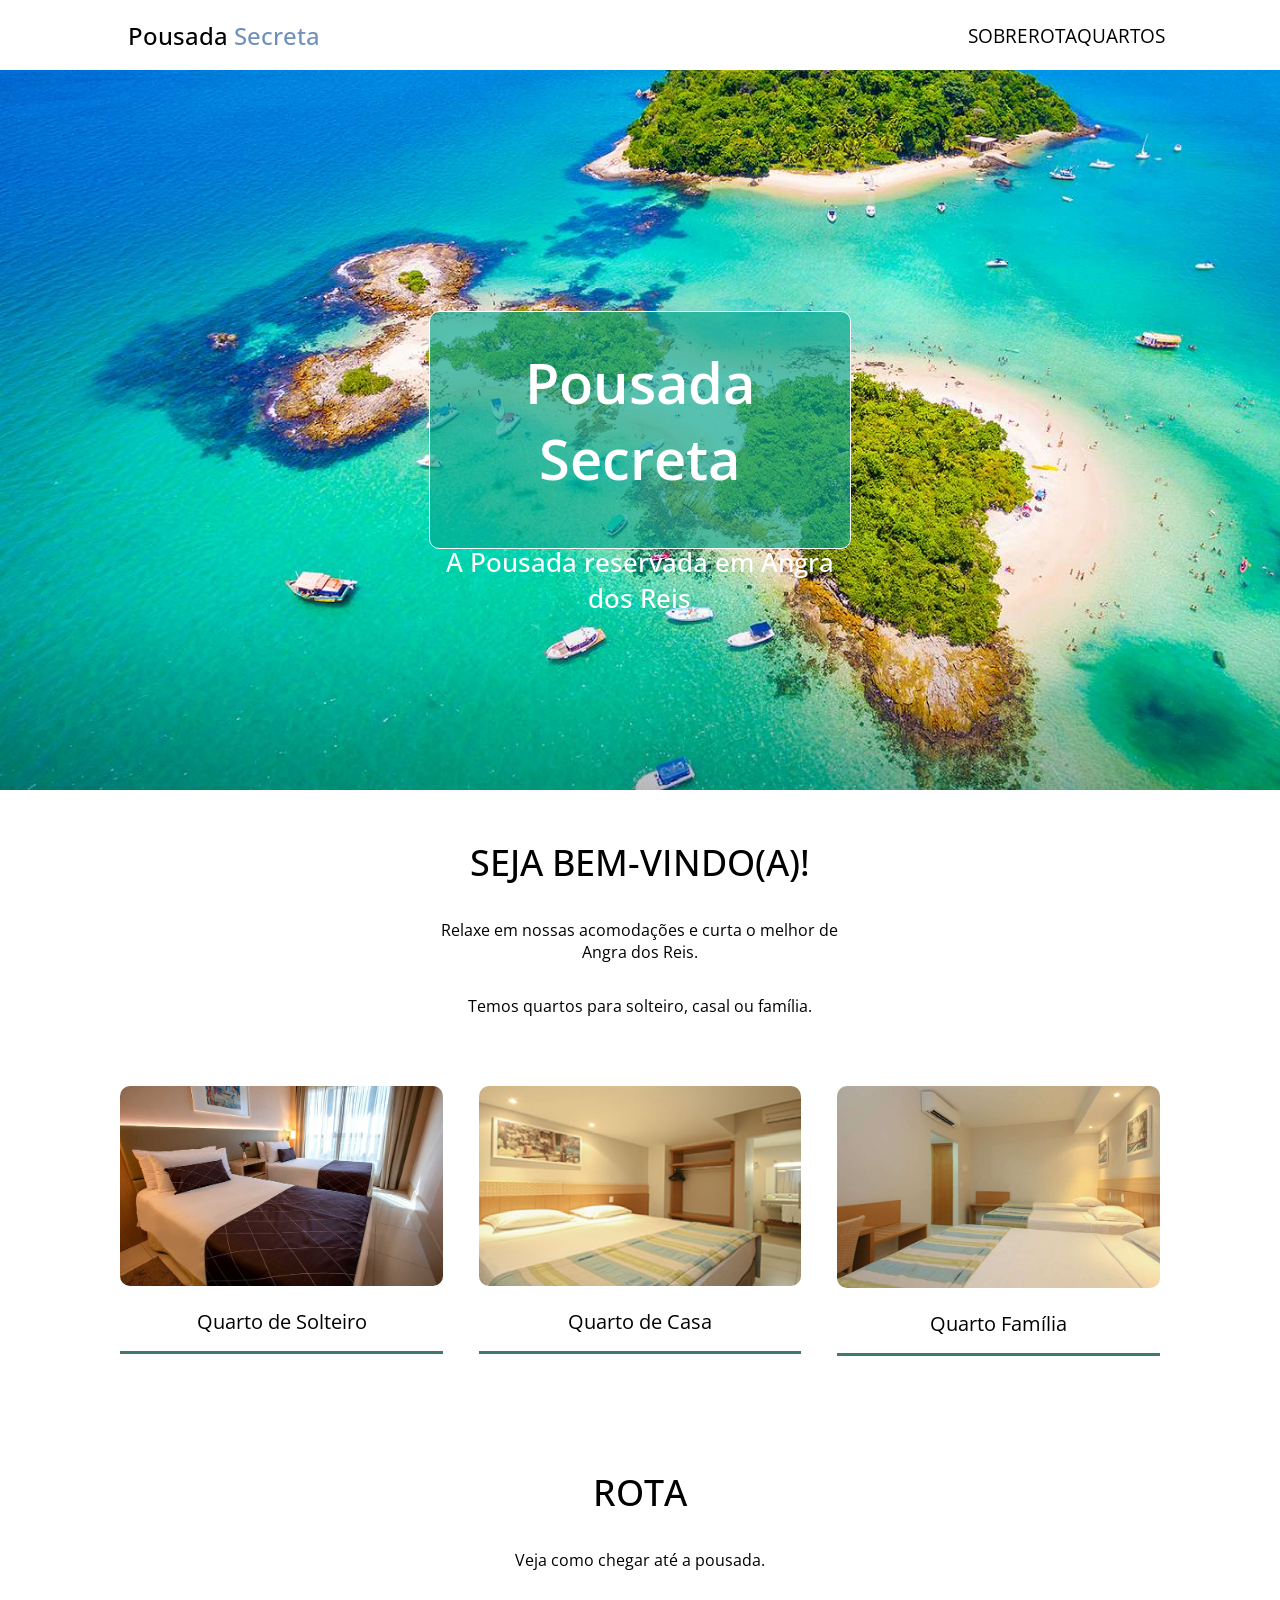
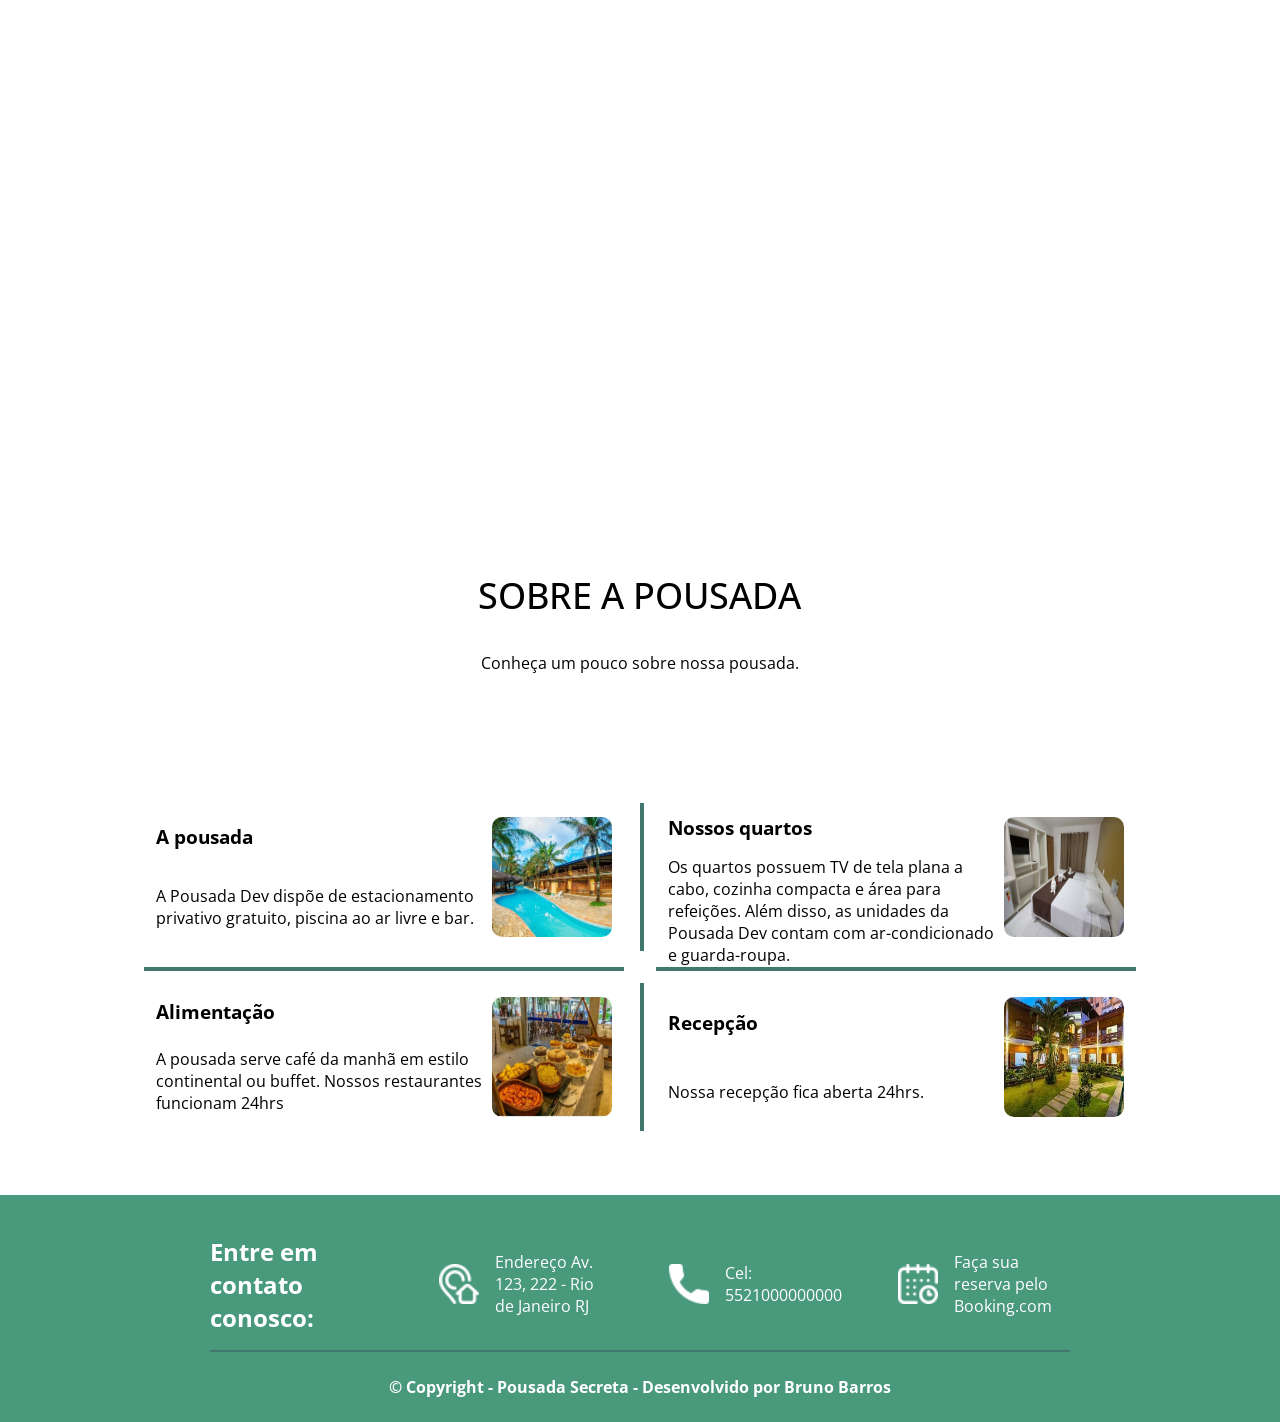
<file: index.html>
<!DOCTYPE html>
<html lang="pt-br">
<head>
    <meta charset="UTF-8">
    <meta name="viewport" content="width=device-width, initial-scale=1.0">
    <link rel="stylesheet" href="style/style.css">
    <link rel="preconnect" href="https://fonts.googleapis.com">
    <link rel="preconnect" href="https://fonts.gstatic.com" crossorigin>
    <link href="https://fonts.googleapis.com/css2?family=Open+Sans:ital,wght@0,300..800;1,300..800&display=swap" rel="stylesheet">
    <title>Pousada Secreta</title>
</head>
<body>
    <header>
        <a href="index.html"><h1>Pousada <span>Secreta</span></h1></a>
        <nav>
            <a href="#sobre">Sobre</a>
            <a href="#rota">Rota</a>
            <a href="./pagina-quartos/quartos.html">Quartos</a>
        </nav>
    </header>
    <main>
        <section class="banner">
            <div class="banner-text container">
                <h2>Pousada Secreta</h2>
                <p>A Pousada reservada em Angra dos Reis</p>
            </div>            
        </section>
        <section class="apresentacao">
            <div class="container">
                <h2>Seja bem-vindo(a)!</h2>
                <p>Relaxe em nossas acomodações e curta o melhor de Angra dos Reis.</p>
                <p>Temos quartos para solteiro, casal ou família.</p>
            </div>
            <div class="apresentacao-cards">
                <div class="card">
                    <a href="./pagina-quartos/quartos.html#quarto-solteiro-card">
                        <img src="./assets/quarto-solteiro1.jpg" alt="Quarto de Solteiro">
                        <p>Quarto de Solteiro</p>
                    </a>
                </div>
                <div class="card">
                    <a href="./pagina-quartos/quartos.html#quarto-casal-card">
                        <img src="./assets/quarto-casal1.jpg" alt="Quarto de Casal">
                        <p>Quarto de Casa</p>
                    </a>
                </div>
                <div class="card">
                    <a href="./pagina-quartos/quartos.html#quarto-familia-card">
                        <img src="./assets/quarto-familia1.jpg" alt="Quarto Família">
                        <p>Quarto Família</p>
                    </a>
                </div>
            </div>
        </section>
        <section class="rota" id="rota">
            <div class="container">
                <h2>Rota</h2>
                <p>Veja como chegar até a pousada.</p>
            </div>            
            <iframe src="https://www.google.com/maps/embed?pb=!1m18!1m12!1m3!1d3673.10912066254!2d-43.36525837217306!3d-22.98301451259439!2m3!1f0!2f0!3f0!3m2!1i1024!2i768!4f13.1!3m3!1m2!1s0x9bda2c2293fa63%3A0x539cb07246f0e38d!2sVia%20Parque%20Shopping!5e0!3m2!1spt-BR!2sbr!4v1790954673496!5m2!1spt-BR!2sbr" width="100%" height="450" style="border:0;" allowfullscreen="" loading="lazy" referrerpolicy="strict-origin-when-cross-origin"></iframe>
        </section>
        <section class="sobre" id="sobre">
            <div class="container">
                <h2>Sobre a Pousada</h2>
                <p>Conheça um pouco sobre nossa pousada.</p>
            </div>
            <div class="sobre-cards">
                <div class="cards">
                    <div class="card-text">
                        <h3>A pousada</h3>
                        <p>A Pousada Dev dispõe de estacionamento privativo gratuito, piscina ao ar livre e bar.</p>
                    </div>
                    <img src="./assets/img1.jpg" alt="A Pousada">
                </div>
                <div class="cards">
                    <div class="card-text">
                        <h3>Nossos quartos</h3>
                        <p>Os quartos possuem TV de tela plana a cabo, cozinha compacta e área para refeições. Além disso, as unidades da Pousada Dev contam com ar-condicionado e guarda-roupa.</p>
                    </div>
                    <img src="./assets/img2.jpg" alt="Quartos">
                </div>
                <div class="cards">
                    <div class="card-text">
                        <h3>Alimentação</h3>
                        <p>A pousada serve café da manhã em estilo continental ou buffet.
                        Nossos restaurantes funcionam 24hrs</p>
                    </div>
                    <img src="./assets/img3.jpg" alt="A Pousada">
                </div>
                <div class="cards">
                    <div class="card-text">
                        <h3>Recepção</h3>
                        <p>Nossa recepção fica aberta 24hrs.</p>
                    </div>
                    <img src="./assets/img5.jpg" alt="A Pousada">
                </div>
            </div>
        </section>
    </main>
    <footer>
        <section class="contato" id="contato">
            <div>
                <h2>Entre em contato conosco:</h2>
            </div>
            <div>
                <img src="./assets/icones/endereco.png" alt="Endereço">
                <p>Endereço Av. 123, 222 - Rio de Janeiro RJ</p>
            </div>
            <div>
                <img src="./assets/icones/telefone.png" alt="Telefone">
                <p>Cel: 5521000000000</p>
            </div>
            <div>
                <img src="./assets/icones/calendario.png" alt="Reserva">
                <p>Faça sua reserva pelo Booking.com</p>
            </div>

        </section>
        <section class="copyright">
            <h4>&copy; Copyright - Pousada Secreta - Desenvolvido por <span>Bruno Barros</span></h4>
        </section>

    </footer>
    
</body>
</html>
</file>
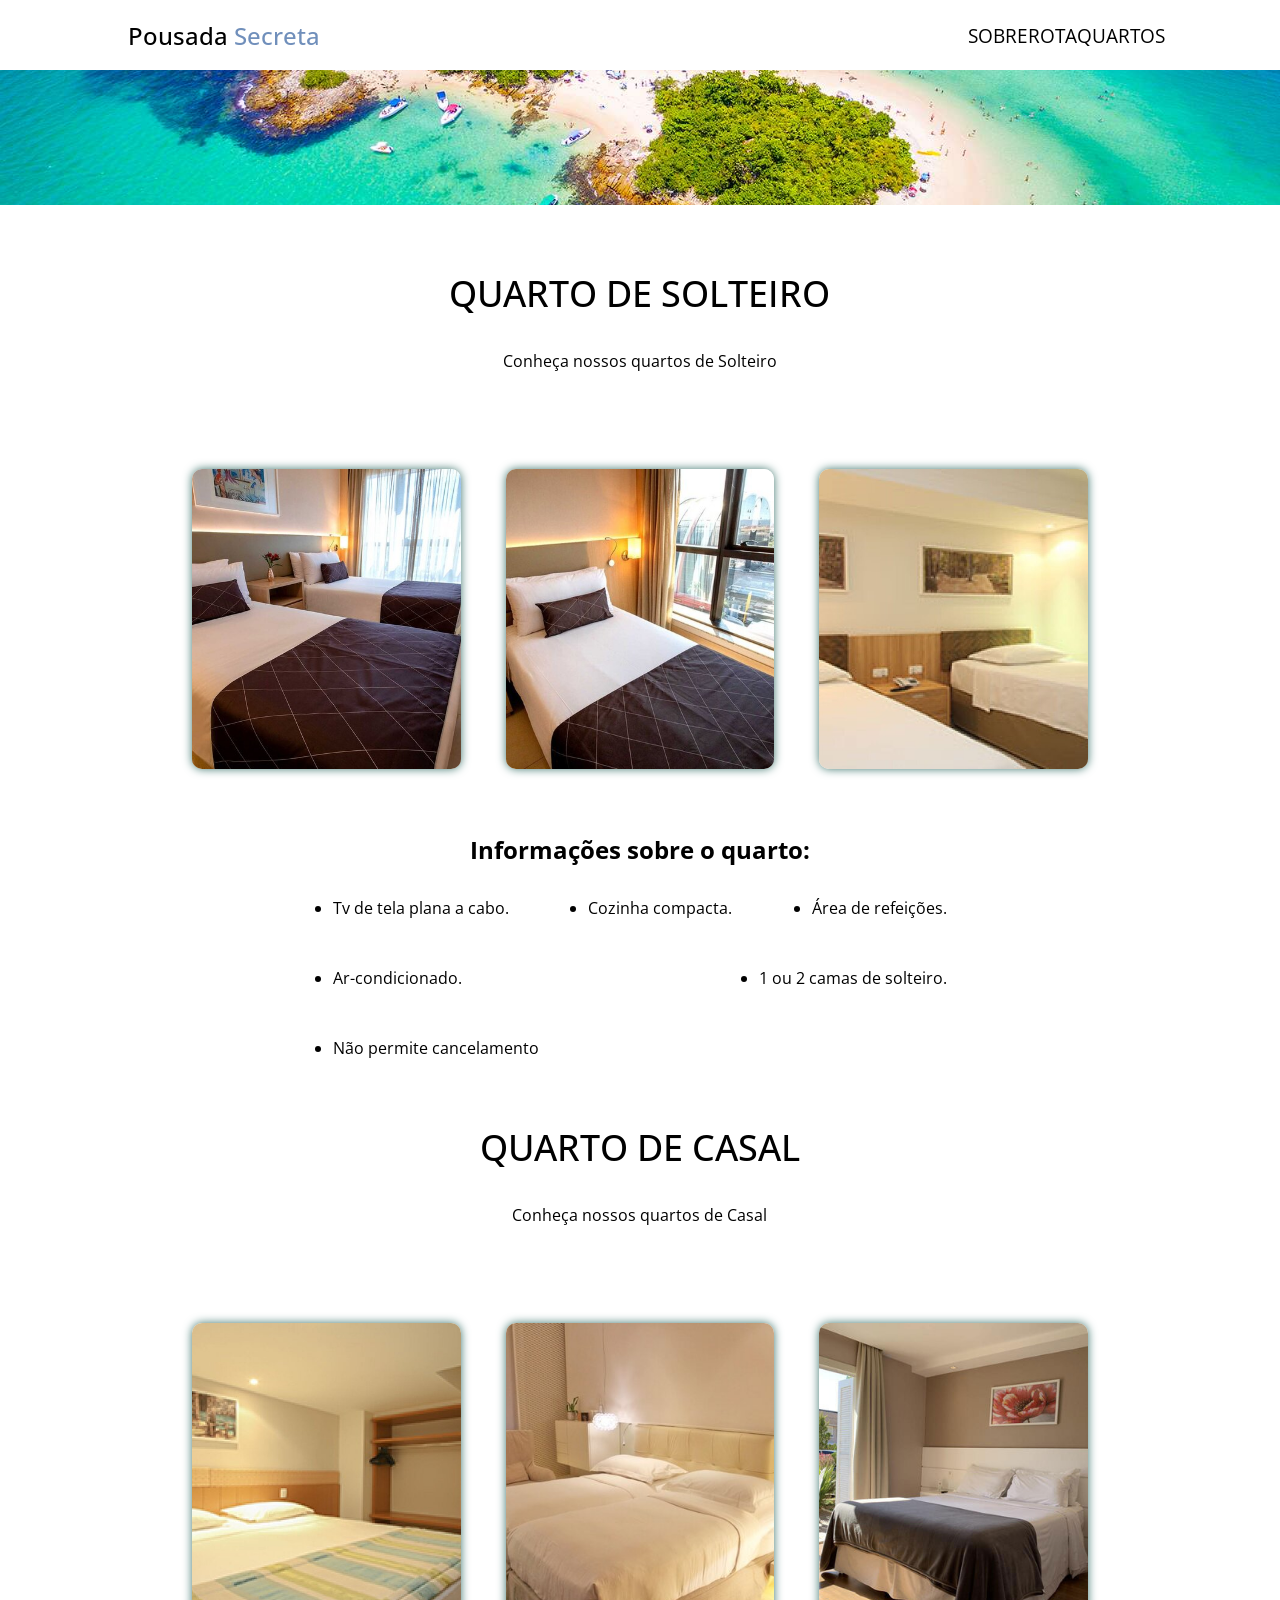
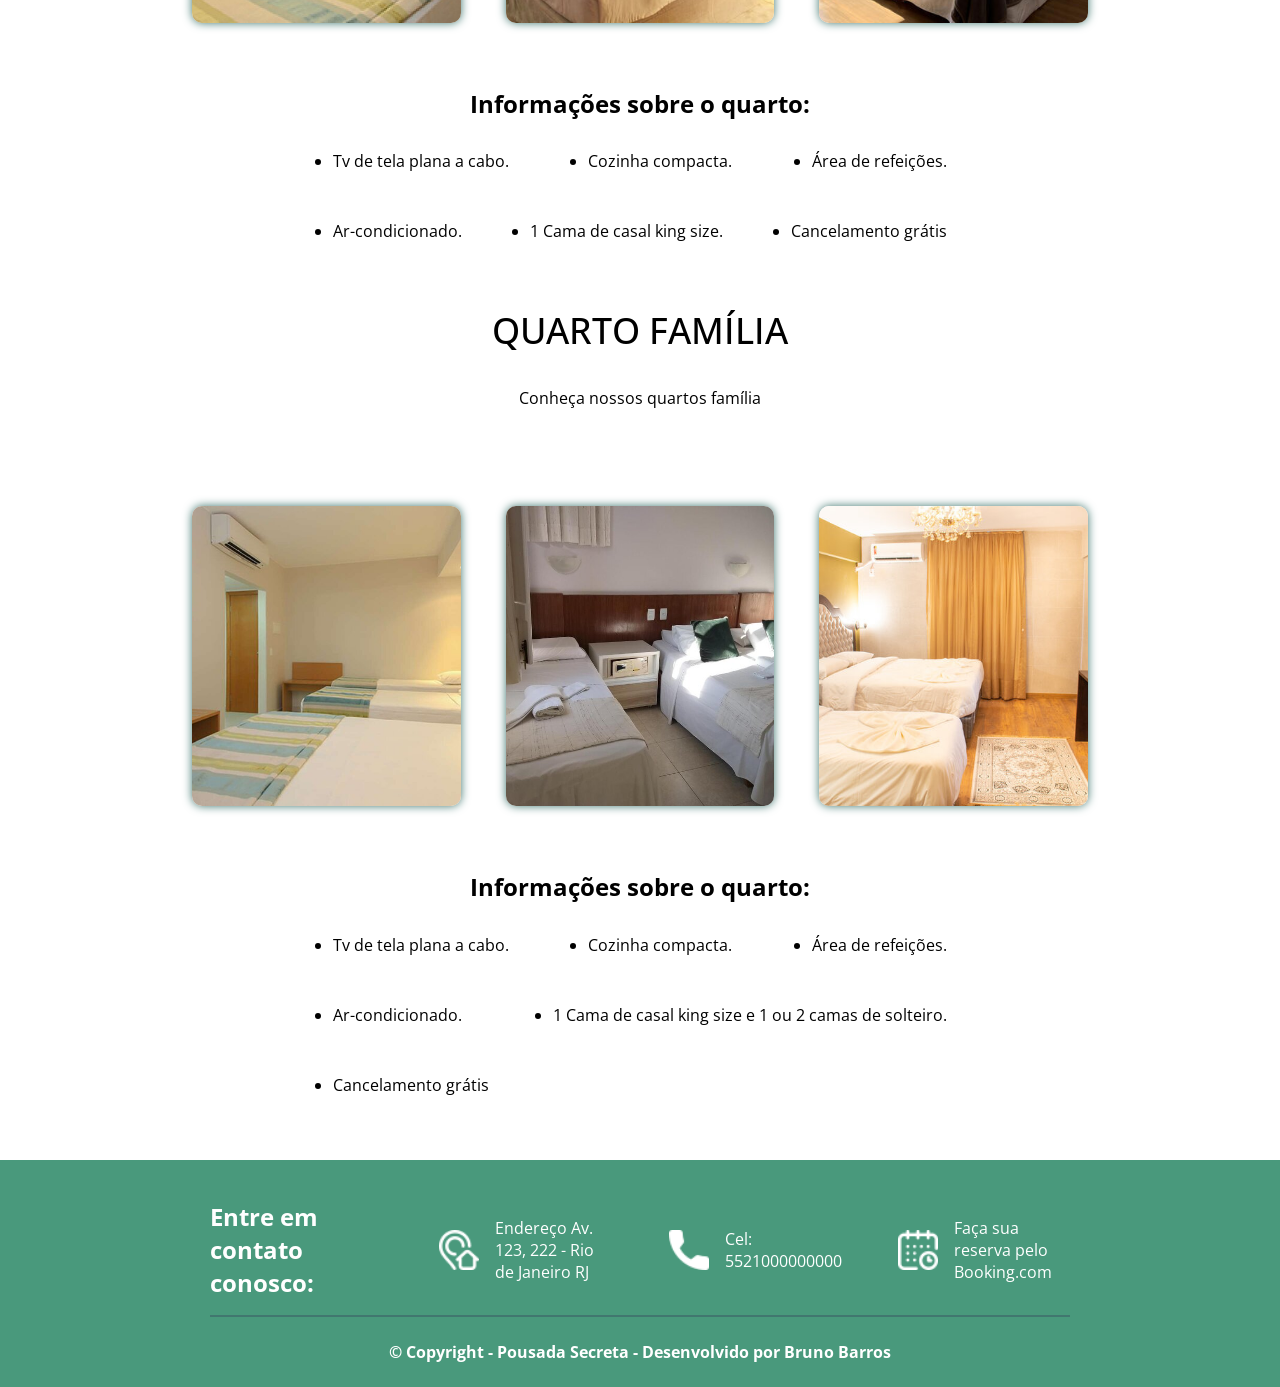
<file: pagina-quartos/quartos.html>
<!DOCTYPE html>
<html lang="pt-br">
<head>
    <meta charset="UTF-8">
    <meta name="viewport" content="width=device-width, initial-scale=1.0">
    <link rel="stylesheet" href="../style/style-quartos.css">
    <link rel="stylesheet" href="../style/style.css">
    <link rel="preconnect" href="https://fonts.googleapis.com">
    <link rel="preconnect" href="https://fonts.gstatic.com" crossorigin>
    <link href="https://fonts.googleapis.com/css2?family=Open+Sans:ital,wght@0,300..800;1,300..800&display=swap" rel="stylesheet">
</head>
<body>
    <header>
        <a href="../index.html"><h1>Pousada <span>Secreta</span></h1></a>
        <nav>
            <a href="../index.html#sobre">Sobre</a>
            <a href="../index.html#rota">Rota</a>
            <a href="quartos.html">Quartos</a>
        </nav>
    </header>
    <main>
        <section class="banner-quartos"></section>
        <section class="quartos-cards" id="quarto-solteiro-card">
            <div class="quarto-card-text container">
                <h2>Quarto de Solteiro</h2>
                <p>Conheça nossos quartos de Solteiro</p>
            </div>
            <div class="quarto-card-img">
                <img src="../assets/quarto-solteiro1.jpg" alt="Quarto de Solteiro">
                <img src="../assets/quarto-solteiro2.jpg" alt="Quarto de Solteiro">
                <img src="../assets/quarto-solteiro3.jpg" alt="Quarto de Solteiro">
            </div>
            <div class="quarto-card-list">
                <h3>Informações sobre o quarto:</h3>
                <ul>
                    <li>Tv de tela plana a cabo.</li>
                    <li>Cozinha compacta.</li>
                    <li>Área de refeições.</li>
                    <li>Ar-condicionado.</li>
                    <li>1 ou 2 camas de solteiro.</li>
                    <li>Não permite cancelamento</li>
                </ul>
            </div>
        </section>
        <section class="quartos-cards" id="quarto-casal-card">
             <div class="quarto-card-text container">
                <h2>Quarto de Casal</h2>
                <p>Conheça nossos quartos de Casal</p>
            </div>
            <div class="quarto-card-img">
                <img src="../assets/quarto-casal1.jpg" alt="Quarto de Casal">
                <img src="../assets/quarto-casal2.jpg" alt="Quarto de Casal">
                <img src="../assets/quarto-casal3.jpg" alt="Quarto de Casal">
            </div>
            <div class="quarto-card-list">
                <h3>Informações sobre o quarto:</h3>
                <ul>
                    <li>Tv de tela plana a cabo.</li>
                    <li>Cozinha compacta.</li>
                    <li>Área de refeições.</li>
                    <li>Ar-condicionado.</li>
                    <li>1 Cama de casal king size.</li>
                    <li>Cancelamento grátis</li>
                </ul>
            </div>
        </section>
        <section class="quartos-cards" id="quarto-familia-card">
             <div class="quarto-card-text container">
                <h2>Quarto Família</h2>
                <p>Conheça nossos quartos família</p>
            </div>
            <div class="quarto-card-img">
                <img src="../assets/quarto-familia1.jpg" alt="Quarto Família">
                <img src="../assets/quarto-familia2.jpg" alt="Quarto Família">
                <img src="../assets/quarto-familia3.jpg" alt="Quarto Família">
            </div>
            <div class="quarto-card-list">
                <h3>Informações sobre o quarto:</h3>
                <ul>
                    <li>Tv de tela plana a cabo.</li>
                    <li>Cozinha compacta.</li>
                    <li>Área de refeições.</li>
                    <li>Ar-condicionado.</li>
                    <li>1 Cama de casal king size e 1 ou 2 camas de solteiro.</li>
                    <li>Cancelamento grátis</li>
                </ul>
            </div>
        </section>

    </main>
    <footer>
        <section class="contato" id="contato">
            <div>
                <h2>Entre em contato conosco:</h2>
            </div>
            <div>
                <img src="../assets/icones/endereco.png" alt="Endereço">
                <p>Endereço Av. 123, 222 - Rio de Janeiro RJ</p>
            </div>
            <div>
                <img src="../assets/icones/telefone.png" alt="Telefone">
                <p>Cel: 5521000000000</p>
            </div>
            <div>
                <img src="../assets/icones/calendario.png" alt="Reserva">
                <p>Faça sua reserva pelo Booking.com</p>
            </div>

        </section>
        <section class="copyright">
            <h4>&copy; Copyright - Pousada Secreta - Desenvolvido por <span>Bruno Barros</span></h4>
        </section>

    </footer>
</body>
</html>
</file>
<file: style/style.css>
:root{
    --cor-fundo-banner: #07a78fab;
    --cor-fundo-footer: #49997c;
    --cor-principal: #000;
    --cor-detalhe: #41776f;
    --cor-detalhe-topo: #708fbb;
    --cor-branca: #fff;
    
}

*{
    margin: 0;
    padding: 0;
    box-sizing: border-box;
    font-family: "Open Sans", sans-serif;
    scroll-behavior: smooth;

}

main{
    margin-top: 4.375rem;
}

.container{
    width: 33%;
    height: 200px;
    display: flex;
    align-items: center;
    flex-direction: column;
    margin: 0 auto;
}

.container h2{
    font-size: 2.25rem;
    color: var(--cor-principal);
    font-weight: 500;
    text-transform: uppercase;
}

.container p{
    font-size: 1rem;
    color: var(--cor-principal);
    font-weight: 400;
    text-align: center;
    margin-top: 2rem;
}

/* ==========================================================================
   Seção topo
   ========================================================================== */

header{
    display: flex;
    align-items: center;
    justify-content: space-between;
    padding: 0.5rem 10%;
    width: 100%;
    position: fixed;
    top: 0;
    background-color:var(--cor-branca);
    height: 4.375rem;
}

header a{
    text-decoration: none;
    font-size: 1.2rem;
    font-weight: 400;
    
}


header a:visited{
    color: var(--cor-principal);
}

header h1{
    font-size: 1.5rem;
    color: var(--cor-principal);
    font-weight: 500;
}

header h1 span{
    color: var(--cor-detalhe-topo);
}

header nav{
    display: flex;
    justify-content: space-between;
    width: 18%;
    text-transform: uppercase;
}

header nav a{
    color: var(--cor-principal);
    transition: all .3s ease-in-out;
}

header nav a:hover{
    color: var(--cor-detalhe-topo);
    font-size: 1.25rem;
    font-weight: 600;
    border-bottom: 2px solid var(--cor-detalhe-topo);
}

/* ==========================================================================
   Seção Banner
   ========================================================================== */

.banner{
    background-image: url(../assets/img-fundo.jpg);
    background-size: cover;
    background-attachment: fixed;
    height: 80vh;
    width: 100%;
    display: flex;
    align-items: center;
    justify-content: center;
    margin: 0 auto;
}



.banner-text{
    height: 33%;
    background-color: var(--cor-fundo-banner);
    color: var(--cor-branca);
    border: 1px solid var(--cor-branca);
    border-radius: 10px;
    margin: 0 auto;
}

.banner-text h2{
    font-size: 3.5rem;
    color: var(--cor-branca);
    text-align: center;
    font-weight: 600;
    text-transform: none;
    margin-top: 2rem;
}

.banner-text p{
    font-size: 1.625rem;
    font-weight: 500;
    color: var(--cor-branca);
    text-align: center;
    padding: 1rem;
}

/* ==========================================================================
   Seção Apresentação
   ========================================================================== */

.apresentacao{
    display: flex;
    align-items: center;
    flex-direction: column;
    height: 100%;
    padding: 3rem 0;

}

.apresentacao-cards{
    display: flex;
    justify-content: space-around;
    flex-direction: row;
    width: 100%;
    margin-top: 2rem;
    padding: 1rem 8%
}

.card{
    width: 30%;
    height: 100%;
    display: flex;
    align-items: center;
    justify-content: center;
    flex-direction: column;
    border-bottom: 3px solid var(--cor-detalhe);
}

.card img{
    width: 100%;
    height: 100%;
    border-radius: 10px;
}

.card p{
    font-size: 1.25rem;
    color: var(--cor-principal);
    text-align: center;
    padding: 1rem;

}

.card a{
    text-decoration: none;
    font-size: 1.25rem;
    color: var(--cor-principal);
    transition: all .3s ease-in-out;
}

/* ==========================================================================
   Seção Rota
   ========================================================================== */

.rota{
    width: 100%;
    height: 100%;
    padding: 3rem 0;
}

/* ==========================================================================
   Seção Sobre
   ========================================================================== */

.sobre{
    width: 100%;
    height: 100%;
    padding: 3rem auto;
    display: flex;
    align-items: center;
    flex-direction: column;
}

.sobre-cards{
    display: flex;
    flex-wrap: wrap;
    flex-direction: row;
    width: 100%;
    padding: 1rem 10%;
    margin-bottom: 2rem;
}

.cards{
    position: relative;
    width: 50%;
    height: 180px;
    display: flex;
    align-items: center;
    justify-content: center;
    flex-direction: row;
    padding: 1.75rem 1rem;
}
.cards:nth-child(even)::before {
    content: "";
    position: absolute;

    left: 0;
    top: 1rem;
    bottom: 1rem;

    width: 4px;
    background: var(--cor-detalhe);
}

.cards:nth-child(n+3)::after {
    content: "";
    position: absolute;

    top: 0;
    left: 1rem;
    right: 1rem;

    height: 4px;
    background: var(--cor-detalhe);
}

.cards img{
    width: 120px;
    height: 120px;
    border-radius: 10px;
}

.card-text{
    width: 70%;
    height: 100%;
    display: flex;
    align-items: flex-start;
    justify-content: space-around;
    flex-direction: column;
    gap: 1rem;
}

/* ==========================================================================
   Seção rodapé
   ========================================================================== */

footer{
    width: 100%;
    height: 100%;
    background-color: var(--cor-fundo-footer);
    color: var(--cor-branca);
    display: flex;
    align-items: center;
    justify-content: space-around;
    flex-direction: column;
    padding: 1.5rem 8%;
}

.contato{
    width: 80%;
    height: 100%;
    display: flex;
    align-items: center;
    justify-content: space-between;
    flex-direction: row;
    padding: 1rem 0;
    border-bottom: 2px solid var(--cor-detalhe);
}

.contato div{
    width: 20%;
    height: 100%;
    display: flex;
    align-items: center;
    flex-direction: row;
}

.contato div img{
    width: 40px;
    height: 40px;
    margin-right: 1rem;
}

.copyright{
    width: 100%;
    height: 100%;
    display: flex;
    align-items: center;
    justify-content: center;
    flex-direction: row;
    margin-top: 1.5rem;
}
</file>
<file: style/style-quartos.css>
:root{
    --cor-fundo-banner: #07a78fab;
    --cor-fundo-footer: #49997c;
    --cor-principal: #000;
    --cor-detalhe: #41776f;
    --cor-detalhe-topo: #708fbb;
    --cor-branca: #fff;
    
}

*{
    margin: 0;
    padding: 0;
    box-sizing: border-box;
    font-family: "Open Sans", sans-serif;
    scroll-behavior: smooth;
}



/* ==========================================================================
   Seção banner quartos
   ========================================================================== */


.banner-quartos{
    width: 100%;
    height: 15vh;
    background-image: url(../assets/img-fundo.jpg);
    background-position: right center;
    background-size: cover;
}

/* ==========================================================================
   Seção Quartos
   ========================================================================== */

.quartos-cards{
    margin: 5% auto;
    display: flex;
    justify-content: center;
    align-items: center;
    flex-direction: column;
}

.quarto-card-img{
    display: flex;
    justify-content: space-between;
    align-items: center;
    width: 70%;
    flex-direction: row;
    margin-bottom: 5%;
}

.quarto-card-img img{
    width: 30%;
    height: 18.75rem;
    object-fit: cover;
    border-radius: 10px;
    box-shadow: 0px 0px 10px 0px var(--cor-detalhe);
}

.quarto-card-list{
    width: 80%;
    display: flex;
    align-items: center;
    flex-direction: column;
}

.quarto-card-list h3{
    font-size: 1.5rem;
    color: var(--cor-principal);
    margin-bottom: 3%;
}

.quarto-card-list ul{
    width: 60%;
    display: flex;
    justify-content: space-between;
    gap: 3rem;                 
    flex-wrap: wrap;
}
</file>
